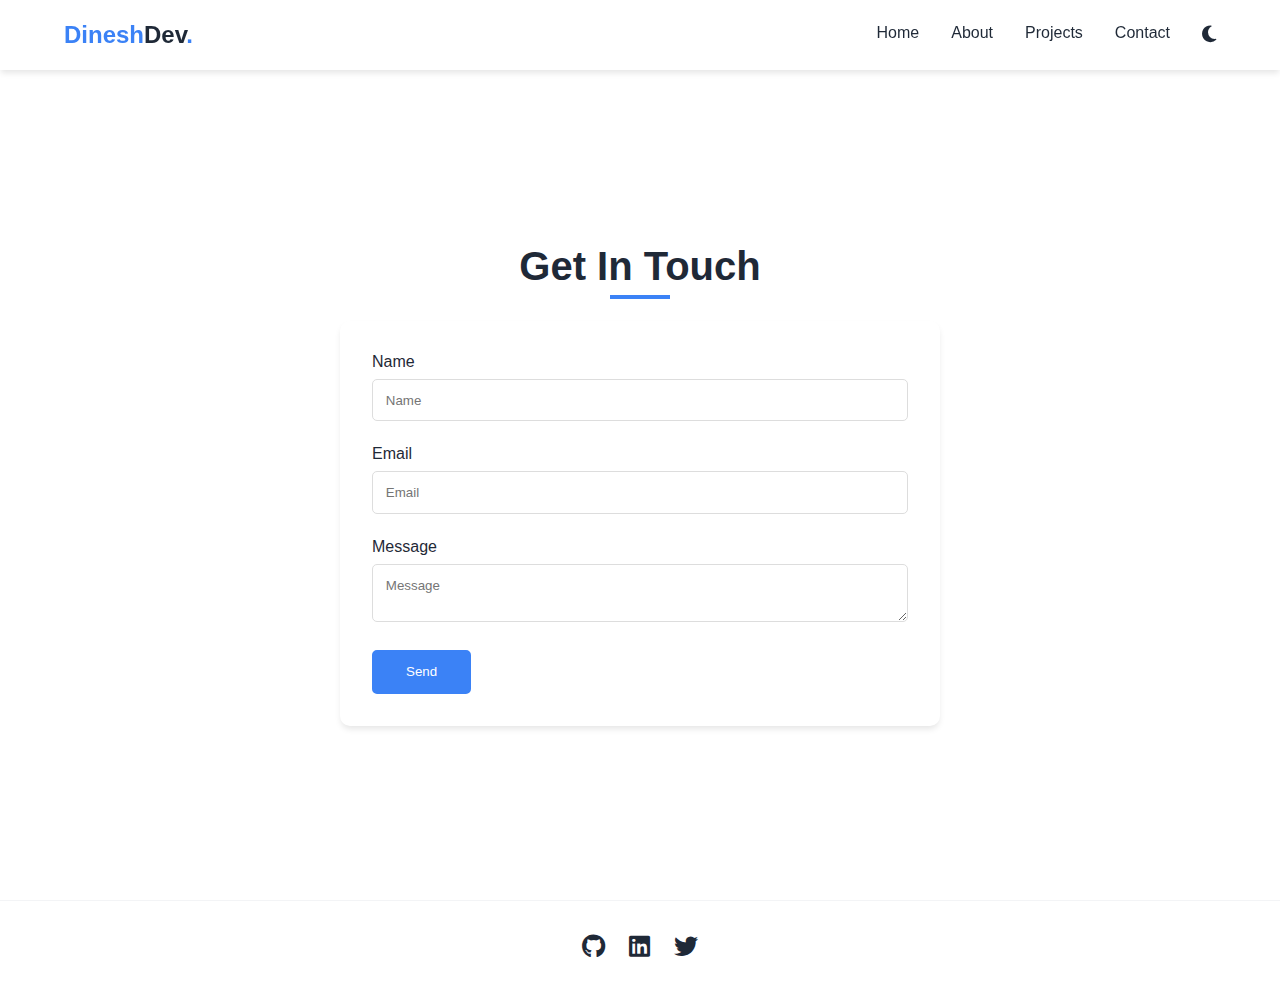
<file: contact.html>
<!DOCTYPE html>
<html lang="en">
    <!-- commit3 -->
<head>
    <meta charset="UTF-8">
    <meta name="viewport" content="width=device-width, initial-scale=1.0">
    <title>Dinesh | Contact</title>
    <link rel="stylesheet" href="https://cdnjs.cloudflare.com/ajax/libs/font-awesome/6.4.0/css/all.min.css">
    <link rel="stylesheet" href="styles.css">
</head>
<body>
    <div id="loader">
        <div class="spinner"></div>
    </div>

    <header>
        <a href="index.html" class="logo">Dinesh<span>Dev</span>.</a>
        <nav>
            <ul class="nav-menu">
                <li><a href="index.html">Home</a></li>
                <li><a href="about.html">About</a></li>
                <li><a href="project.html">Projects</a></li>
                <li><a href="contact.html">Contact</a></li>
                <li><button id="theme-toggle"><i class="fas fa-moon"></i></button></li>
            </ul>
        </nav>
        <div class="hamburger">
            <i class="fas fa-bars"></i>
        </div>
    </header>

    <main>
        <section id="contact">
            <h2>Get In Touch</h2>
            <div class="form-box">
                <form id="contactForm">
                    <div class="input-group">
                        <label for="name">Name</label>
                        <input type="text" id="name" placeholder="Name">
                    </div>
                    <div class="input-group">
                        <label for="email">Email</label>
                        <input type="email" id="email" placeholder="Email">
                    </div>
                    <div class="input-group">
                        <label for="message">Message</label>
                        <textarea id="message" placeholder="Message"></textarea>
                    </div>
                    <button type="submit" class="btn">Send</button>
                </form>
            </div>
        </section>
    </main>

    <footer>
        <div class="social-icons">
            <a href="#"><i class="fab fa-github"></i></a>
            <a href="#"><i class="fab fa-linkedin"></i></a>
            <a href="#"><i class="fab fa-twitter"></i></a>
        </div>
        
    </footer>

    <script src="script.js"></script>
</body>
</html>
</file>
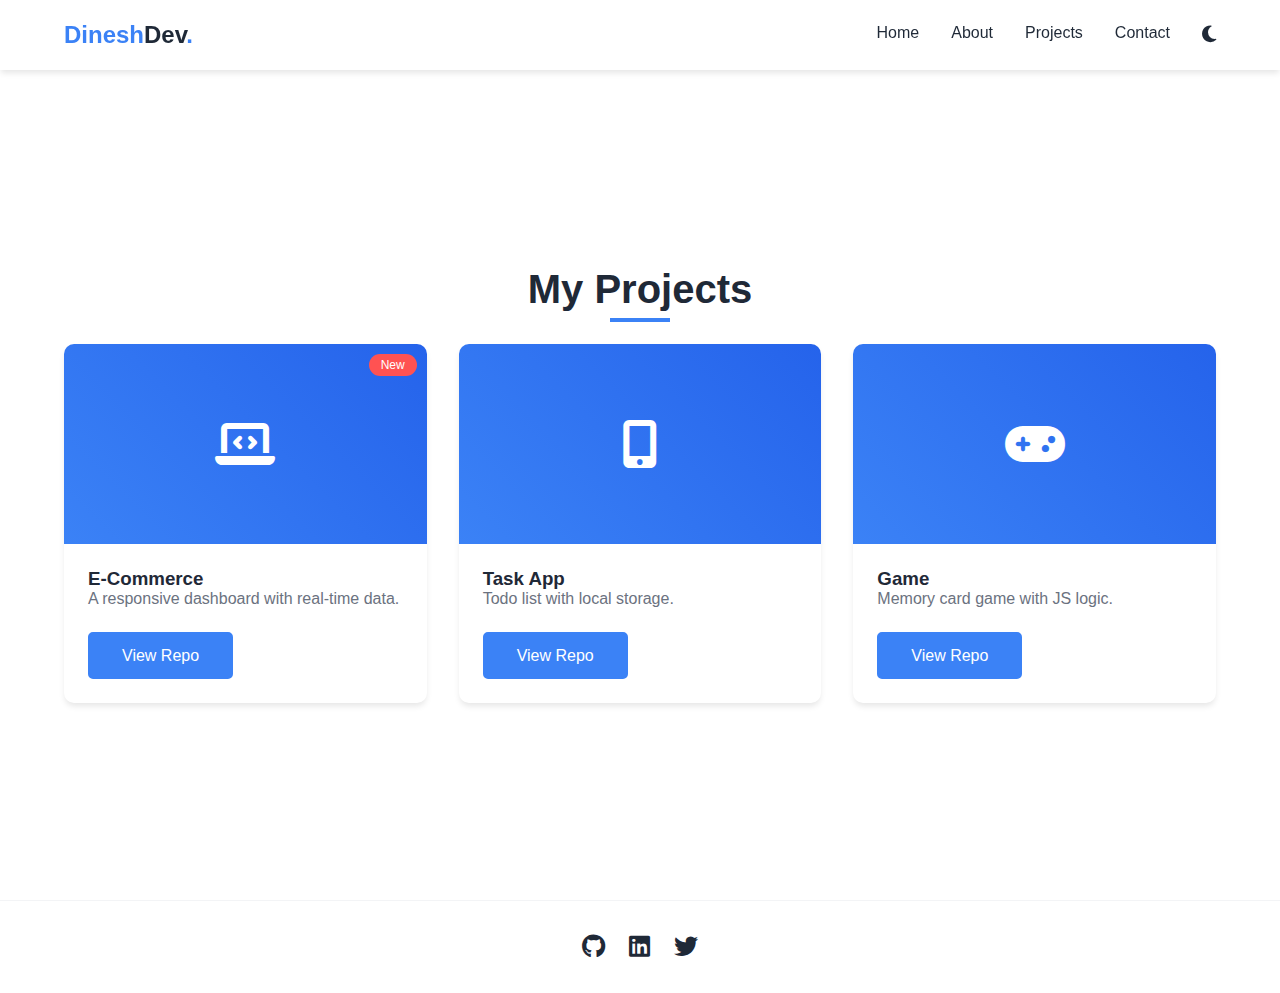
<file: project.html>
<!DOCTYPE html>
<html lang="en">
<head>
    <meta charset="UTF-8">
    <meta name="viewport" content="width=device-width, initial-scale=1.0">
    <title>Dinesh | Projects</title>
    <link rel="stylesheet" href="https://cdnjs.cloudflare.com/ajax/libs/font-awesome/6.4.0/css/all.min.css">
    <link rel="stylesheet" href="styles.css">
</head>
<body>
    <div id="loader">
        <div class="spinner"></div>
    </div>

    <header>
        <a href="index.html" class="logo">Dinesh<span>Dev</span>.</a>
        <nav>
            <ul class="nav-menu">
                <li><a href="index.html">Home</a></li>
                <li><a href="about.html">About</a></li>
                <li><a href="project.html">Projects</a></li>
                <li><a href="contact.html">Contact</a></li>
                <li><button id="theme-toggle"><i class="fas fa-moon"></i></button></li>
            </ul>
        </nav>
        <div class="hamburger">
            <i class="fas fa-bars"></i>
        </div>
    </header>

    <main>
        <section id="projects">
            <h2>My Projects</h2>
            <div class="gallery">
                <article class="card">
                    <div class="badge">New</div>
                    <div class="card-img">
                        <i class="fas fa-laptop-code"></i>
                    </div>
                    <div class="card-content">
                        <h3>E-Commerce</h3>
                        <p>A responsive dashboard with real-time data.</p>
                        <a href="#" class="btn">View Repo</a>
                    </div>
                </article>

                <article class="card">
                    <div class="card-img">
                        <i class="fas fa-mobile-alt"></i>
                    </div>
                    <div class="card-content">
                        <h3>Task App</h3>
                        <p>Todo list with local storage.</p>
                        <a href="#" class="btn">View Repo</a>
                    </div>
                </article>

                <article class="card">
                    <div class="card-img">
                        <i class="fas fa-gamepad"></i>
                    </div>
                    <div class="card-content">
                        <h3>Game</h3>
                        <p>Memory card game with JS logic.</p>
                        <a href="#" class="btn">View Repo</a>
                    </div>
                </article>
            </div>
        </section>
    </main>

    <footer>
        <div class="social-icons">
            <a href="#"><i class="fab fa-github"></i></a>
            <a href="#"><i class="fab fa-linkedin"></i></a>
            <a href="#"><i class="fab fa-twitter"></i></a>
        </div>
   
    </footer>

    <script src="script.js"></script>
</body>
</html>
</file>
<file: styles.css>
:root {
    --primary: #3b82f6;
    --secondary: #2563eb;
    --bg: #ffffff;
    --bg-alt: #f3f4f6;
    --text: #1f2937;
    --text-light: #6b7280;
    --card-bg: #ffffff;
    --nav-height: 70px;
    --shadow: 0 4px 6px -1px rgba(0, 0, 0, 0.1);
}

body.dark-mode {
    --primary: #60a5fa;
    --secondary: #3b82f6;
    --bg: #111827;
    --bg-alt: #1f2937;
    --text: #f9fafb;
    --text-light: #9ca3af;
    --card-bg: #374151;
    --shadow: 0 4px 6px -1px rgba(0, 0, 0, 0.5);
}

* {
    margin: 0;
    padding: 0;
    box-sizing: border-box;
    font-family: 'Segoe UI', sans-serif;
}

body {
    background-color: var(--bg);
    color: var(--text);
    transition: background-color 0.3s, color 0.3s;
    overflow-x: hidden;
}

#loader {
    position: fixed;
    top: 0;
    left: 0;
    width: 100%;
    height: 100%;
    background: var(--bg);
    display: flex;
    justify-content: center;
    align-items: center;
    z-index: 9999;
    transition: opacity 0.5s;
}

.spinner {
    width: 50px;
    height: 50px;
    border: 5px solid var(--bg-alt);
    border-top: 5px solid var(--primary);
    border-radius: 50%;
    animation: spin 1s linear infinite;
}

@keyframes spin {
    0% { transform: rotate(0deg); }
    100% { transform: rotate(360deg); }
}

header {
    position: sticky;
    top: 0;
    background: var(--bg);
    height: var(--nav-height);
    box-shadow: var(--shadow);
    z-index: 1000;
    display: flex;
    justify-content: space-between;
    align-items: center;
    padding: 0 5%;
}

.logo {
    font-size: 1.5rem;
    font-weight: bold;
    color: var(--primary);
    text-decoration: none;
}

.logo span {
    color: var(--text);
}

.nav-menu {
    display: flex;
    list-style: none;
    gap: 2rem;
}

.nav-menu a {
    text-decoration: none;
    color: var(--text);
    font-weight: 500;
    position: relative;
    transition: color 0.3s;
}

.nav-menu a::after {
    content: '';
    position: absolute;
    width: 0;
    height: 2px;
    bottom: -5px;
    left: 0;
    background-color: var(--primary);
    transition: width 0.3s;
}

.nav-menu a:hover::after {
    width: 100%;
}

.nav-menu a:hover {
    color: var(--primary);
}

#theme-toggle {
    background: none;
    border: none;
    cursor: pointer;
    color: var(--text);
    font-size: 1.2rem;
}

.hamburger {
    display: none;
    font-size: 1.5rem;
    color: var(--text);
    cursor: pointer;
}

section {
    padding: 4rem 5%;
    min-height: calc(100vh - var(--nav-height));
    display: flex;
    flex-direction: column;
    justify-content: center;
}

h2 {
    font-size: 2.5rem;
    margin-bottom: 2rem;
    text-align: center;
    position: relative;
}

h2::before {
    content: '';
    position: absolute;
    bottom: -10px;
    left: 50%;
    transform: translateX(-50%);
    width: 60px;
    height: 4px;
    background-color: var(--primary);
}

#home {
    display: flex;
    flex-direction: row;
    align-items: center;
    justify-content: space-between;
}

.hero-text {
    flex: 1;
    padding-right: 2rem;
}

.hero-text h1 {
    font-size: 3.5rem;
    line-height: 1.2;
    margin-bottom: 1rem;
}

.hero-text span {
    color: var(--primary);
}

.hero-text p {
    color: var(--text-light);
    font-size: 1.2rem;
    margin-bottom: 2rem;
}

.btn {
    display: inline-block;
    padding: 0.8rem 2rem;
    background-color: var(--primary);
    color: white;
    text-decoration: none;
    border-radius: 5px;
    transition: all 0.3s;
    border: 2px solid var(--primary);
    cursor: pointer;
}

.btn:hover {
    background-color: transparent;
    color: var(--primary);
    transform: translateY(-3px);
}

.hero-img {
    flex: 1;
    display: flex;
    justify-content: center;
    position: relative;
}

.hero-img img {
    width: 80%;
    border-radius: 50%;
    border: 5px solid var(--bg-alt);
    box-shadow: var(--shadow);
    animation: float 3s ease-in-out infinite;
}

@keyframes float {
    0% { transform: translateY(0px); }
    50% { transform: translateY(-20px); }
    100% { transform: translateY(0px); }
}

#about {
    background-color: var(--bg-alt);
}

.about-container {
    display: flex;
    gap: 4rem;
    align-items: center;
}

.about-img img {
    width: 100%;
    border-radius: 10px;
    box-shadow: var(--shadow);
}

.skills {
    margin-top: 2rem;
    display: flex;
    gap: 1rem;
    flex-wrap: wrap;
}

.tag {
    background: var(--card-bg);
    padding: 0.5rem 1rem;
    border-radius: 20px;
    box-shadow: var(--shadow);
    color: var(--primary);
    font-weight: bold;
}

.gallery {
    display: grid;
    grid-template-columns: repeat(auto-fit, minmax(300px, 1fr));
    gap: 2rem;
}

.card {
    background-color: var(--card-bg);
    border-radius: 10px;
    overflow: hidden;
    box-shadow: var(--shadow);
    transition: all 0.3s;
    position: relative;
}

.card:hover {
    transform: translateY(-10px);
}

.card-img {
    height: 200px;
    background: linear-gradient(45deg, var(--primary), var(--secondary));
    display: flex;
    align-items: center;
    justify-content: center;
    color: white;
    font-size: 3rem;
}

.card-content {
    padding: 1.5rem;
}

.card-content p {
    color: var(--text-light);
    margin-bottom: 1.5rem;
}

.badge {
    position: absolute;
    top: 10px;
    right: 10px;
    background-color: #ff5252;
    color: white;
    padding: 0.25rem 0.75rem;
    border-radius: 15px;
    font-size: 0.75rem;
}

.form-box {
    max-width: 600px;
    width: 100%;
    margin: 0 auto;
    background: var(--card-bg);
    padding: 2rem;
    border-radius: 10px;
    box-shadow: var(--shadow);
}

.input-group {
    margin-bottom: 1.5rem;
}

label {
    display: block;
    margin-bottom: 0.5rem;
}

input, textarea {
    width: 100%;
    padding: 0.8rem;
    border: 1px solid #ddd;
    border-radius: 5px;
    background-color: var(--bg);
    color: var(--text);
    outline: none;
}

input:focus, textarea:focus {
    border-color: var(--primary);
}

footer {
    padding: 2rem 5%;
    text-align: center;
    border-top: 1px solid var(--bg-alt);
}

.social-icons a {
    color: var(--text);
    font-size: 1.5rem;
    margin: 0 10px;
}

.social-icons a:hover {
    color: var(--primary);
}

@media (max-width: 768px) {
    header { padding: 0 2rem; }
    
    .nav-menu {
        position: fixed;
        top: var(--nav-height);
        left: -100%;
        width: 100%;
        height: calc(100vh - var(--nav-height));
        background-color: var(--bg);
        flex-direction: column;
        align-items: center;
        justify-content: center;
        transition: 0.3s;
    }

    .nav-menu.active { left: 0; }
    
    .hamburger { display: block; }
    
    #home {
        flex-direction: column-reverse;
        text-align: center;
        gap: 2rem;
    }
    
    .about-container { flex-direction: column; }
    
    .hero-text { padding-right: 0; }
}
</file>
